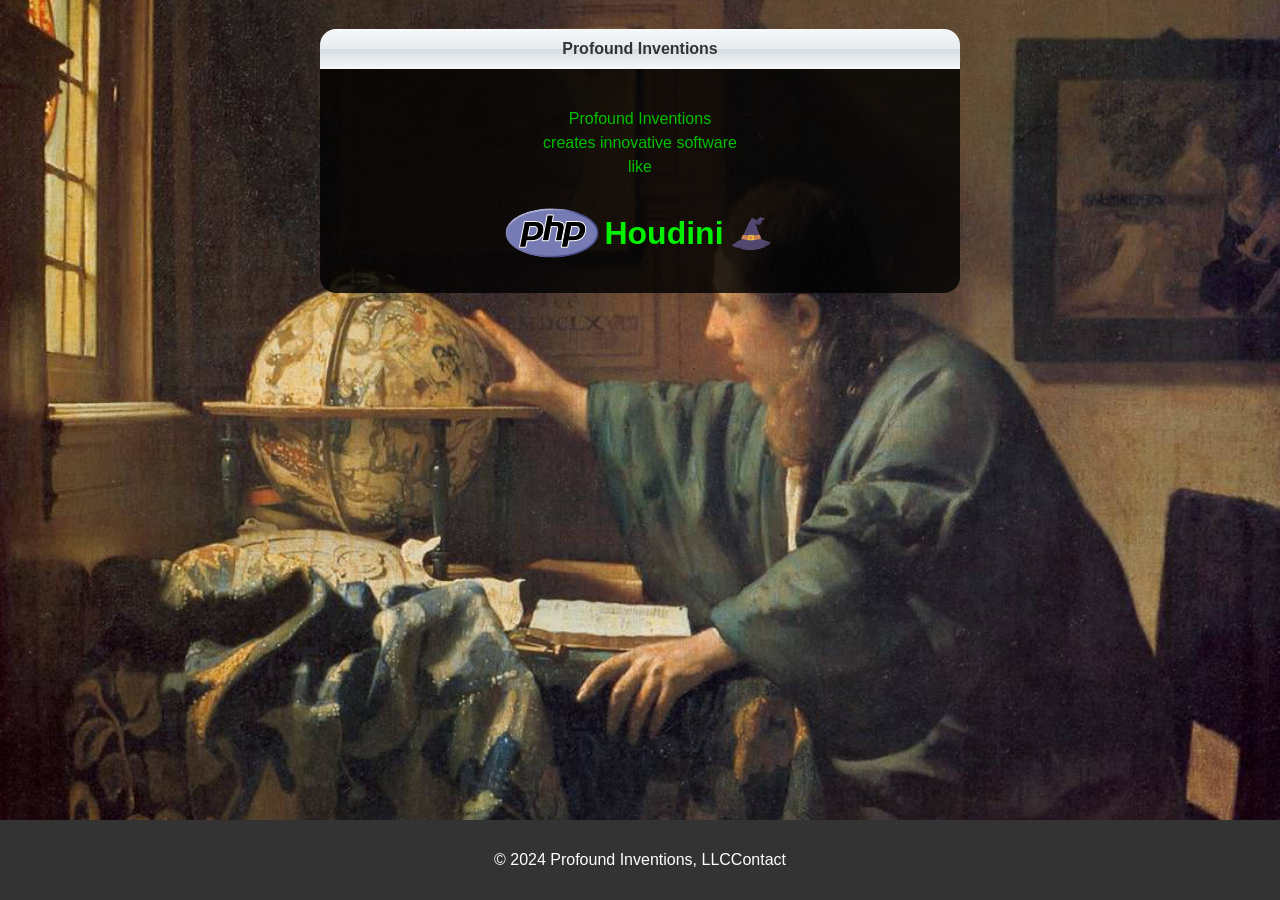
<file: index.html>
<!DOCTYPE html>
<html lang="en">
<head>
    <meta charset="UTF-8">
    <meta name="viewport" content="width=device-width, initial-scale=1">
    <title>Profound Inventions</title>
    <meta name="description" content="Profound Inventions creates innovative software for JetBrains IDEs - like PHP Houdini.">
    <link rel="preconnect" href="https://fonts.googleapis.com">
    <link rel="preconnect" href="https://fonts.gstatic.com" crossorigin>
    <link rel="stylesheet" href="css/reset.css?v=7">
    <link rel="stylesheet" href="css/common.css?v=7">
    <link rel="stylesheet" href="css/index.css?v=7">
</head>
<body>
    <header>
        <div class="window animated">
            <div class="title-bar">
                Profound Inventions
            </div>
            <div class="content">
                <p>Profound Inventions<br>creates innovative software<br>
                    like</p>
                <!--suppress HtmlUnknownTarget -->
                <a class="heading-text no-underline" href="/php-houdini.html">
                    <img src="img/php-logo.svg" alt="PHP" class="logo">
                    <h1>Houdini</h1>
                    <img src="img/wizard-hat.png" alt="wizard-hat">
                </a>
            </div>
        </div>
    </header>
    <footer>
        <span>© 2024 Profound Inventions, LLC</span>
        <a href="mailto:support@profoundinventions.com">Contact</a>
    </footer>
</body>
</html>
</file>
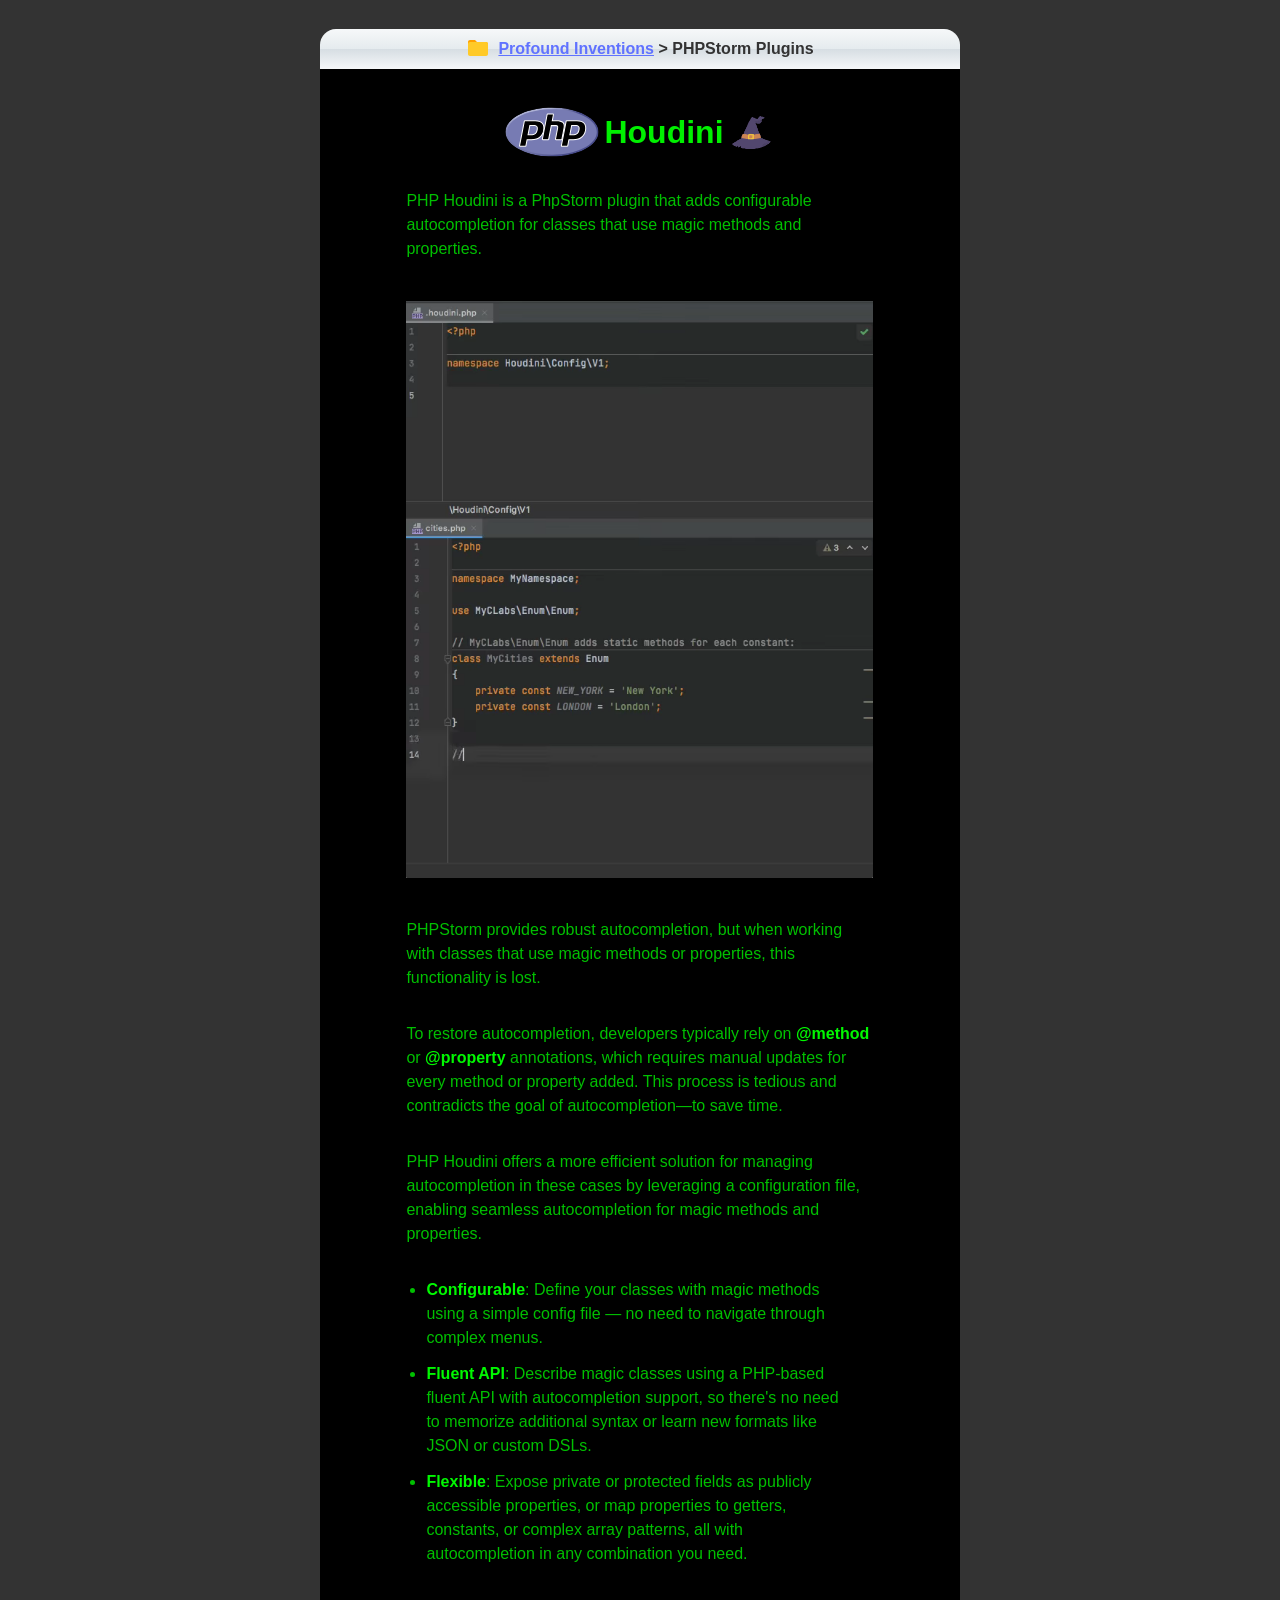
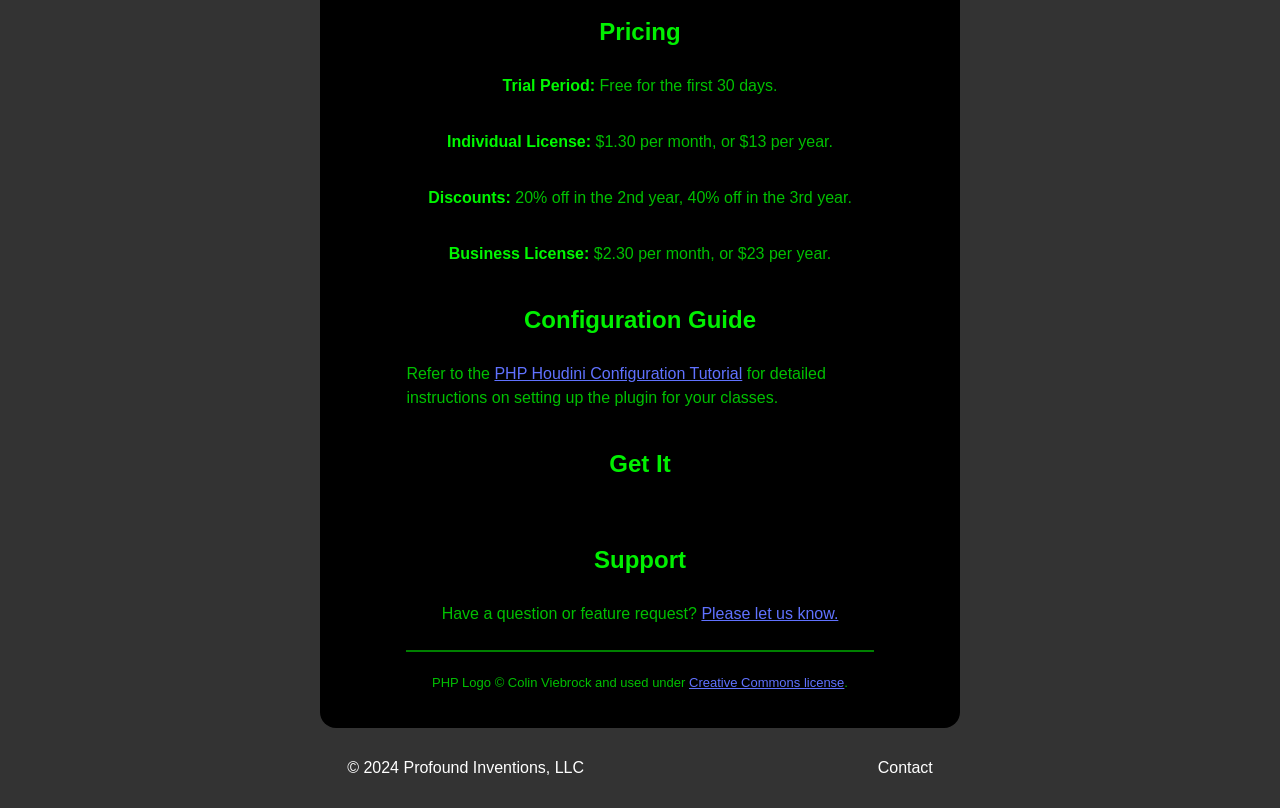
<file: houdini-splash.html>
<!DOCTYPE html>
<html lang="en">
<head>
    <meta charset="UTF-8">
    <meta name="viewport" content="width=device-width, initial-scale=1">
    <title>PHP Houdini</title>
    <meta name="description" content="PHP Houdini is a paid plugin for PhpStorm that improves autocompletion for magic properties and magic methods.">
    <link rel="preconnect" href="https://fonts.googleapis.com">
    <link rel="preconnect" href="https://fonts.gstatic.com" crossorigin>
    <link rel="stylesheet" href="css/reset.css?v=6">
    <link rel="stylesheet" href="css/common.css?v=6">
    <style>
        .container {
            margin: 0 auto;
            max-width: 51rem;
        }
        h1, h2 {
            width: 80%;
            text-align: center;
        }
        #download {
            filter: invert(1) brightness(0.8) invert(1);
        }
        .video-container {
            position: relative;
            width: 100%;
            padding-top: 123.5%;
            background-color: #000;
            margin: 1.5rem 0;
            max-width: 642px;
        }
        .video-container video {
            position: absolute;
            top: 0;
            left: 0;
            width: 100%;
            height: 100%;
            object-fit: cover;
        }
    </style>

</head>
<body>
    <div class="container">
        <div class="window">
            <div class="title-bar">
                <a href="/"><img style="margin-right: 8px" src="img/folder.svg" width="24" height="24" alt="folder">Profound Inventions</a>
                &gt; PHPStorm Plugins
            </div>

            <div class="content">
                <div class="heading-text">
                    <img src="img/php-logo.svg" width="108" height="58" alt="PHP" class="logo">
                    <h1>Houdini</h1>
                    <img src="img/wizard-hat.png" width="48" height="44" alt="wizard-hat">
                </div>
                <p>PHP Houdini is a PhpStorm plugin that adds configurable autocompletion
                    for classes that use magic methods and properties.</p>

                <div class="video-container">
                    <video autoplay loop muted playsinline>
                        <source src="img/houdini-screencast.webm" type="video/webm" />
                        <source src="img/houdini-screencast.mp4" type="video/mp4" />
                    </video>
                </div>

                <p>PHPStorm provides robust autocompletion, but when working with classes that use
                    magic methods or properties, this functionality is lost.</p>
                <p>To restore autocompletion, developers typically rely on <strong>@method</strong> or
                    <strong>@property</strong> annotations, which requires manual updates for every method or property
                    added. This process is tedious and contradicts the goal of autocompletion—to save time.</p>
                <p>PHP Houdini offers a more efficient solution for managing autocompletion in these cases by leveraging
                    a configuration file, enabling seamless autocompletion for magic methods and properties.</p>
                <ul>
                    <li><strong>Configurable</strong>: Define your classes with magic methods using a simple config
                        file &mdash; no need to navigate through complex menus.
                    </li>
                    <li><strong>Fluent API</strong>: Describe magic classes using a PHP-based fluent API with
                        autocompletion support, so there's no need to memorize additional syntax or learn new formats
                        like JSON or custom DSLs.
                    </li>
                    <li><strong>Flexible</strong>: Expose private or protected fields as publicly accessible properties,
                        or map properties to getters, constants, or complex array patterns, all with autocompletion in
                        any combination you need.
                    </li>
                </ul>
                <h2>Pricing</h2>
                <p><strong>Trial Period:</strong> Free for the first 30 days.</p>
                <p><strong>Individual License:</strong> $1.30 per month, or $13 per year.</p>
                <p><strong>Discounts:</strong> 20% off in the 2nd year, 40% off in the 3rd year.</p>
                <p><strong>Business License:</strong> $2.30 per month, or $23 per year.</p>
                <h2>Configuration Guide</h2>
                <p>Refer to the <a href="https://www.profoundinventions.com/php-houdini-tutorial/">PHP Houdini
                    Configuration Tutorial</a> for detailed instructions on setting up the plugin for your classes.</p>
                <h2>Get It</h2>
                <p id="download">
                </p>
                <h2>Support</h2>
                <p>Have a question or feature request? <a href="mailto:support@profoundinventions.com">Please let us know.</a></p>
                <hr>
                <div class="copyright">
                    <p>PHP Logo &copy; Colin Viebrock and used under <a href="https://creativecommons.org/licenses/by-sa/4.0/">Creative Commons license</a>.</p>
                </div>
            </div>

        </div>

        <footer>
            <span>© 2024 Profound Inventions, LLC</span>
            <a href="mailto:support@profoundinventions.com">Contact</a>
        </footer>
    </div>

    <script async src="https://plugins.jetbrains.com/assets/scripts/mp-widget.js"></script>
    <script>
        // Please, replace #yourelement with a real element id on your webpage
        window.addEventListener('load', function() {
            MarketplaceWidget.setupMarketplaceWidget('install', 18981, "#download");
        })
    </script>
</body>
</html>
</file>
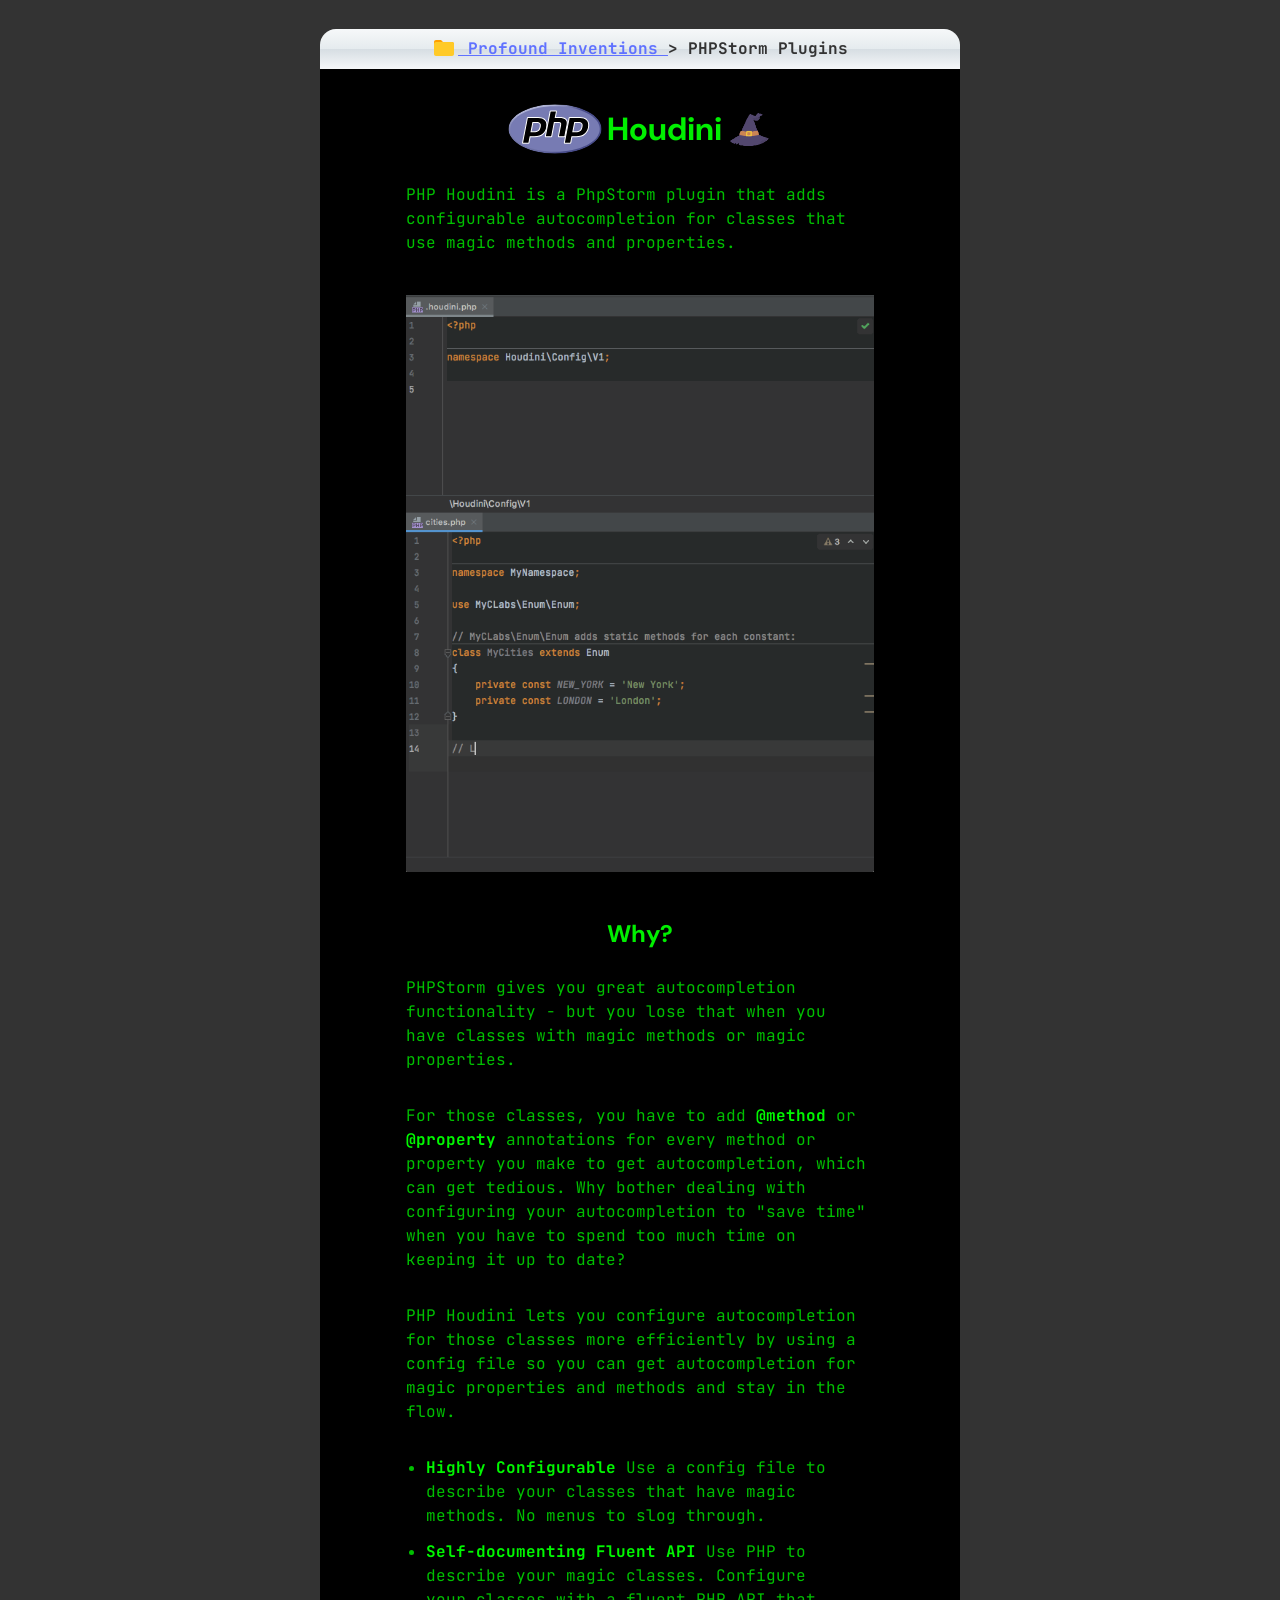
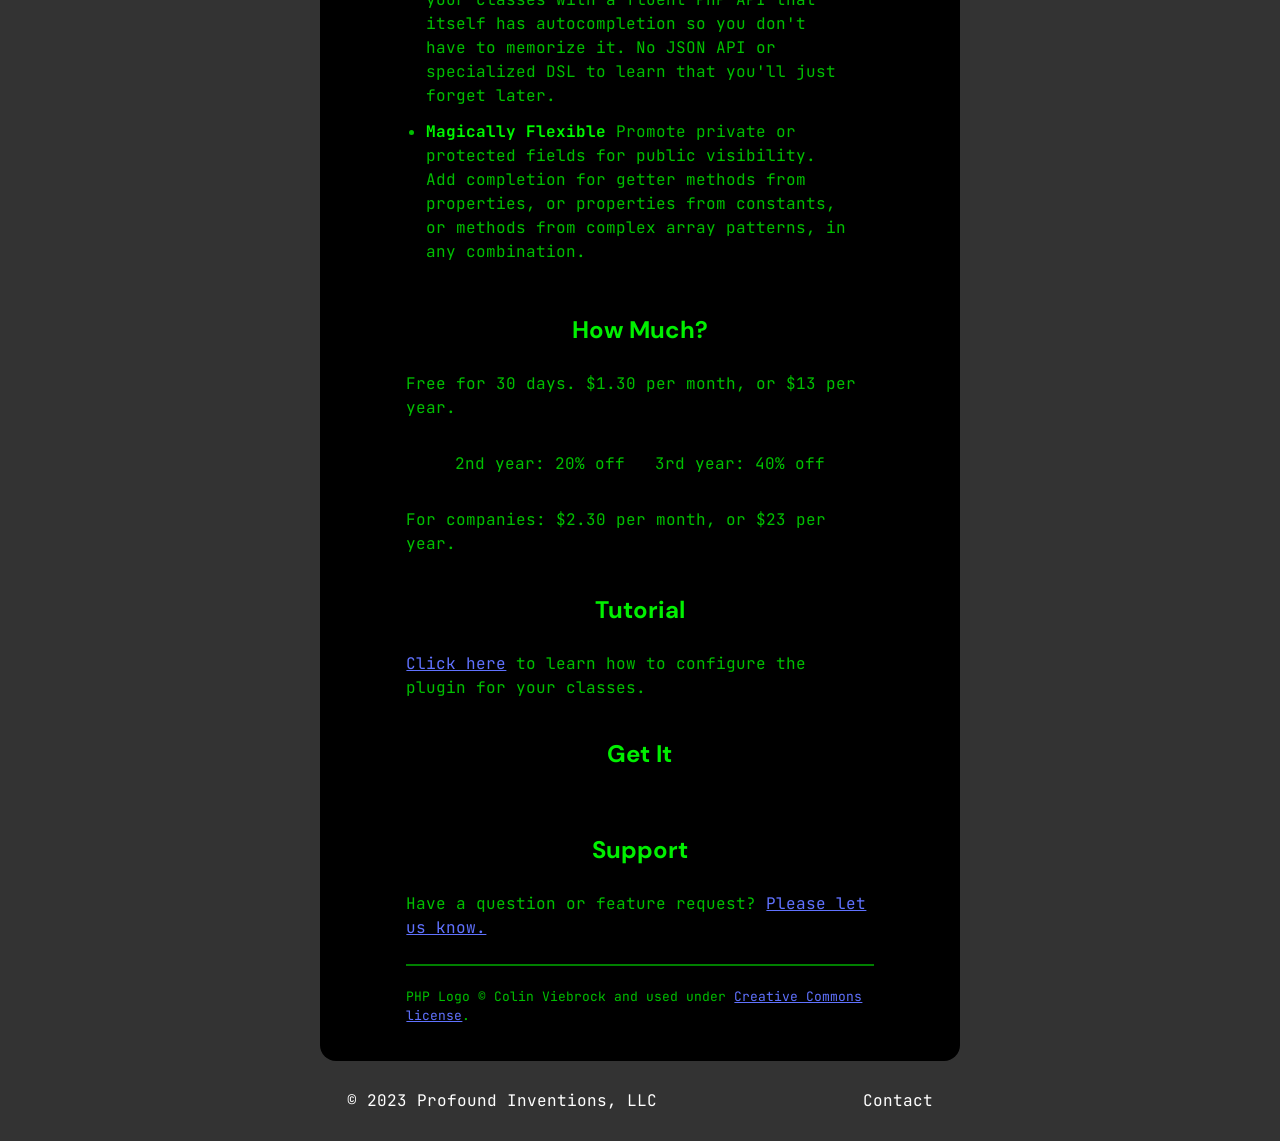
<file: php-houdini.html>
<!DOCTYPE html>
<html lang="en">
<head>
    <meta charset="UTF-8">
    <meta name="viewport" content="width=device-width, initial-scale=1">
    <title>PHP Houdini</title>
    <meta name="description" content="PHP Houdini is a paid plugin for PhpStorm that improves autocompletion for magic properties and magic methods.">
    <link href="https://fonts.googleapis.com/css2?family=DM+Sans&display=swap" rel="stylesheet">
    <link href="https://fonts.googleapis.com/css2?family=JetBrains+Mono:wght@400;700&display=swap" rel="stylesheet">
    <link rel="preconnect" href="https://fonts.googleapis.com">
    <link rel="preconnect" href="https://fonts.gstatic.com" crossorigin>
    <link rel="stylesheet" href="css/reset.css?v=2">
    <link rel="stylesheet" href="css/common.css?v=3">
    <style>
        .container {
            margin: 0 auto;
            max-width: 51rem;
        }
        h1, h2 {
            width: 80%;
            text-align: center;
        }
        #download {
            filter: invert(1) brightness(0.8) invert(1);
        }
    </style>

</head>
<body>
    <div class="container">
        <div class="window">
            <div class="title-bar">
                <a href="/">
                    <img src="img/folder.svg" style="width: 24px" alt="folder">
                    Profound Inventions
                </a> &gt; PHPStorm Plugins
            </div>

            <div class="content">
                <div class="heading-text">
                    <img src="img/php-logo.svg" alt="PHP" class="logo">
                    <h1>Houdini</h1>
                    <img src="img/wizard-hat.png" alt="wizard-hat">
                </div>
                <p>PHP Houdini is a PhpStorm plugin that adds configurable autocompletion
                    for classes that use magic methods and properties.</p>

                <img alt="Screencast" style="margin: 1.5rem 0" src="img/houdini-screencast.gif">

                <h2>Why?</h2>
                <p>PHPStorm gives you great autocompletion functionality - but you lose that when you have classes
                    with magic methods or magic properties.</p>
                <p>For those classes, you have to add <strong>@method</strong> or <strong>@property</strong> annotations for every
                    method or property you make to get autocompletion, which can get tedious. Why bother dealing with configuring
                    your autocompletion to "save time" when you have to spend too much time on keeping it up to date?</p>
                <p>PHP Houdini lets you configure autocompletion for those classes more efficiently by using a config file so
                    you can get autocompletion for magic properties and methods and stay in the flow.</p>
                <ul>
                    <li><strong>Highly Configurable</strong> Use a config file to describe your classes that have magic methods.
                        No menus to slog through.
                    </li>
                    <li><strong>Self-documenting Fluent API</strong> Use PHP to describe your magic classes.
                        Configure your classes with a fluent PHP API that itself has autocompletion so you don't
                        have to memorize it. No JSON API or specialized DSL to learn that you'll just forget later.
                    </li>
                    <li><strong>Magically Flexible</strong> Promote private or protected fields for public visibility. Add
                        completion for getter methods from properties, or properties from constants, or methods from complex
                        array patterns, in any combination.
                    </li>
                </ul>
                <h2>How Much?</h2>
                <p>Free for 30 days. $1.30 per month, or $13 per year.</p>
                <p>2nd year: 20% off &nbsp; 3rd year: 40% off</p>
                <p>For companies: $2.30 per month, or $23 per year.</p>
                <h2>Tutorial</h2>
                <p><a href="https://www.profoundinventions.com/php-houdini-tutorial/">Click here</a> to
                    learn how to configure the plugin for your classes.</p>
                <h2>Get It</h2>
                <p id="download">
                </p>
                <h2>Support</h2>
                <p>Have a question or feature request? <a href="mailto:support@profoundinventions.com">Please let us know.</a></p>
                <hr>
                <div class="copyright">
                    <p>PHP Logo &copy; Colin Viebrock and used under <a href="https://creativecommons.org/licenses/by-sa/4.0/">Creative Commons license</a>.</p>
                </div>
            </div>

        </div>

        <footer>
            <span>© 2023 Profound Inventions, LLC</span>
            <a href="mailto:support@profoundinventions.com">Contact</a>
        </footer>
    </div>

    <script src="https://plugins.jetbrains.com/assets/scripts/mp-widget.js"></script>
    <script>
        // Please, replace #yourelement with a real element id on your webpage
        MarketplaceWidget.setupMarketplaceWidget('install', 18981, "#download");
    </script>
</body>
</html>
</file>
<file: css/common.css>
body, html {
    margin: 0;
    padding: 0;
}

body {
    background: #333;
    font-family: 'JetBrains Mono', mono-space, sans-serif;
}

ul {
    margin: 1rem .75rem;
    padding: 0;
}

@media screen and (min-width: 48rem) {
    ul {
        margin: 1rem 1.25rem;
    }
}

li {
    margin-bottom: .75rem;
}

a {
    color: white;
    text-decoration: none;
}

strong {
    font-family: 'JetBrains Mono', mono-space, sans-serif;
    color: #00f800;
    font-weight: bold;
}

h1, h2 {
    font-family: 'DM Sans', sans-serif;
    margin-bottom: .5rem;
    color: #00f000;
}

hr {
    width: 100%;
    border: 1px solid green;
}

.logo {
    width: 6rem;
    vertical-align: baseline;
}

.window {
    border-radius: 1rem;
    box-sizing: border-box;
    background: #000;
    color: #00c000;
    display: flex;
    align-items: center;
    flex-direction: column;
    max-width: 40rem;
    margin: 1.8rem auto 0;
}

@media screen and (min-width: 48rem) {
    .window {
        margin: 3rem auto 0;
    }
}

.window .content {
    display: flex;
    align-items: center;
    flex-direction: column;
    padding: 1.4rem 1.25rem;
    max-width: 36rem;
}

@media screen and (min-width: 48rem) {
    .window .content {
        padding: 1.4rem 3.4rem;
    }
}

.window .title-bar {
    text-align: center;
    width: 100%;
    margin-top: -1.2rem;
    padding: .5rem 1.25rem;
    color: #333;
    font-weight: bold;
    border-top-left-radius: 1rem;
    border-top-right-radius: 1rem;

    background: #f6f8f9; /* Old browsers */
    background: linear-gradient(to bottom, #f6f8f9 0%, #e5ebee 50%, #d7dee3 51%, #f5f7f9 100%); /* W3C, IE10+, FF16+, Chrome26+, Opera12+, Safari7+ */
}

.window .title-bar img {
    vertical-align: middle;
    margin-top: -3px;
    margin-right: 2px;
    display: inline;
}

.copyright {
    font-size: small;
}

.window .heading-text {
    display: flex;
    align-items: center;
}

.window .heading-text > * {
    margin: .75rem 2px;
}

.window .heading-text h1 {
    display: flex;
    align-items: center;
}

.window a {
    color: #6072ff;
    text-decoration: underline;
}

.window a.no-underline {
    text-decoration: none;
}

footer {
    flex-shrink: 0;
    box-sizing: border-box;
    min-height: 5rem;
    color: white;
    display: flex;
    align-items: center;
    justify-content: space-between;
    font-size: .75rem;
    padding: 0 .75rem;
}

@media screen and (min-width: 48rem) {
    footer {
        font-size: 1rem;
        padding: 0 1.7rem;
        max-width: 40rem;
        margin: 0 auto;
    }
}
</file>
<file: css/index.css>
@keyframes slideFromTop {
    0% {
        transform: translateY(-50%);
        opacity: 0;
    }
    100% {
        transform: translateY(0);
        opacity: 1;
    }
}

.animated {
    animation: 250ms ease-out 0s 1 slideFromTop;
    animation-fill-mode: both;
    animation-delay: 200ms;
}

body, html {
    height: 100%;
}

body {
    display: flex;
    flex-direction: column;
    font-family: 'JetBrains Mono', mono-space, sans-serif;
}

header {
    flex: 1 0 auto;
    background: url(../img/the-astronomer.jpg) no-repeat;
    background-size: cover;
    background-position: center;
    text-align: center;
}

header .window {
    background-color: rgba(0, 0, 0, 0.82);
}
</file>
